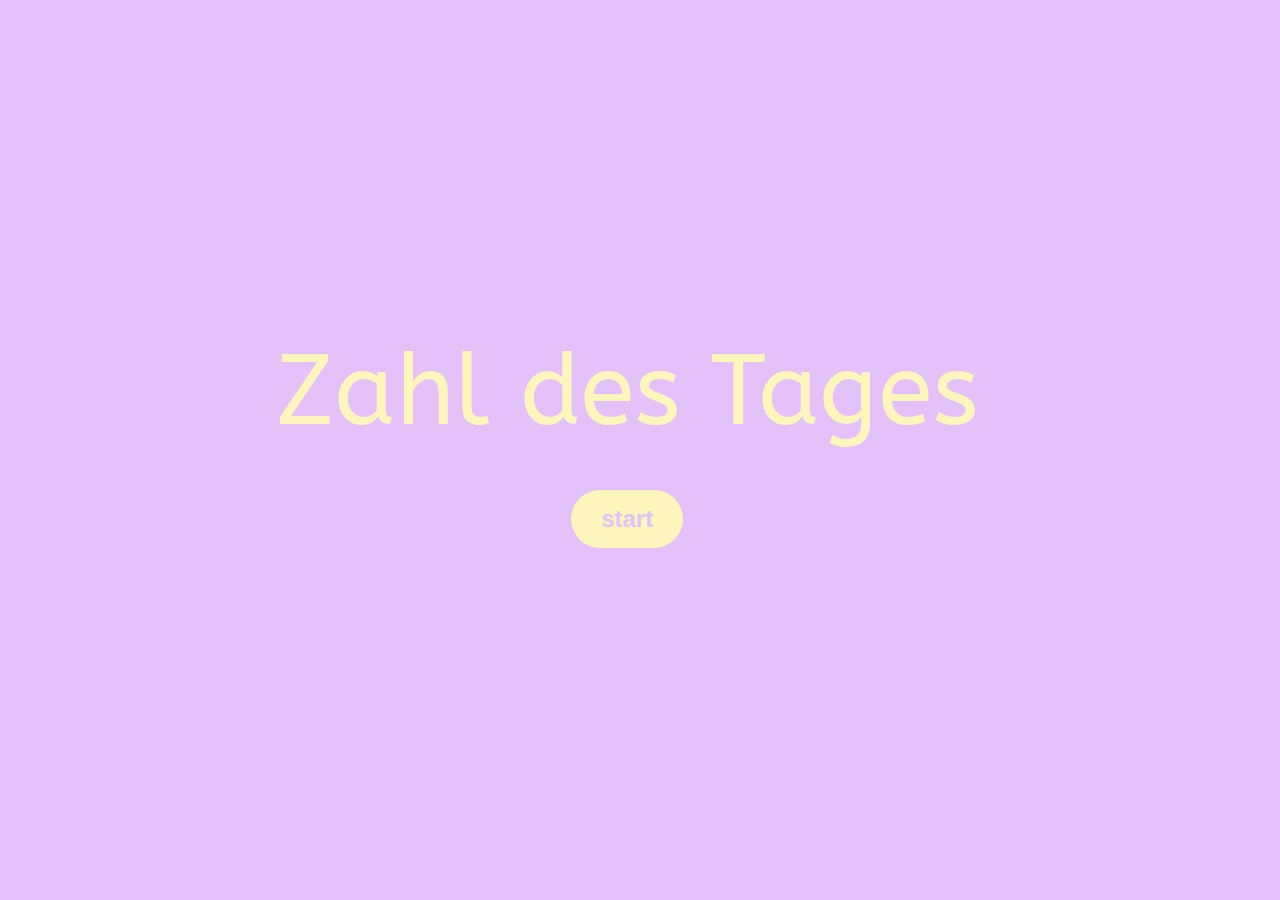
<file: index.html>
<!doctype html>
<html>

<head>
  
    <title>Zahl des Tages</title>
    <!-- <meta name="description" content="Our first page">
    <meta name="keywords" content="html tutorial template"> -->
    <link rel="preconnect" href="https://fonts.bunny.net">
<link href="https://fonts.bunny.net/css?family=abeezee:400" rel="stylesheet" />

</head>

<body>
    <div class="mainContent">
        <div id="number">Zahl des Tages</div>
        <button onclick="startCountdown()" class="buttonMain"> start</button>
    </div>
</body>
<link rel="stylesheet" href="style.css">
<script type="text/javascript" src="main.js"></script>
</html>
</file>
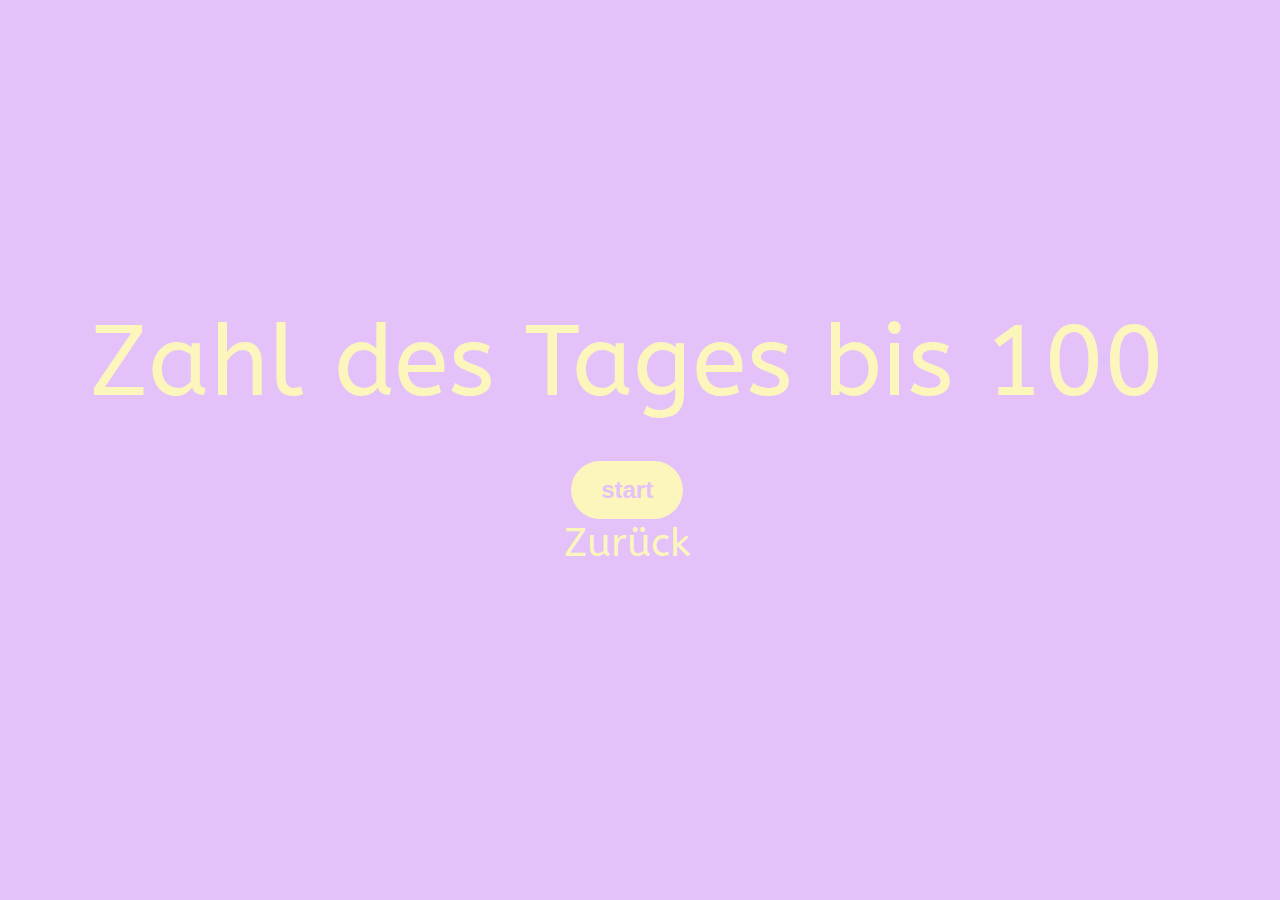
<file: hundert.html>
<!DOCTYPE html>
<html>
  <head>
    <title>Zahl des Tages bis 100</title>
    <!-- <meta name="description" content="Our first page">
    <meta name="keywords" content="html tutorial template"> -->
    <link rel="preconnect" href="https://fonts.bunny.net" />
    <link
      href="https://fonts.bunny.net/css?family=abeezee:400"
      rel="stylesheet"
    />
  </head>

  <body>
    <div class="mainContent">
      <div id="number">Zahl des Tages bis 100</div>
      <button onclick="startCountdown()" class="buttonMain">start</button>
      
      <a href="index.html">Zurück</a>
    </div>
  </body>
  <link rel="stylesheet" href="style.css" />
  <script type="text/javascript">
    const ZAHLENRAUM = 100;
  </script>
  <script type="text/javascript" src="main.js"></script>
</html>
</file>
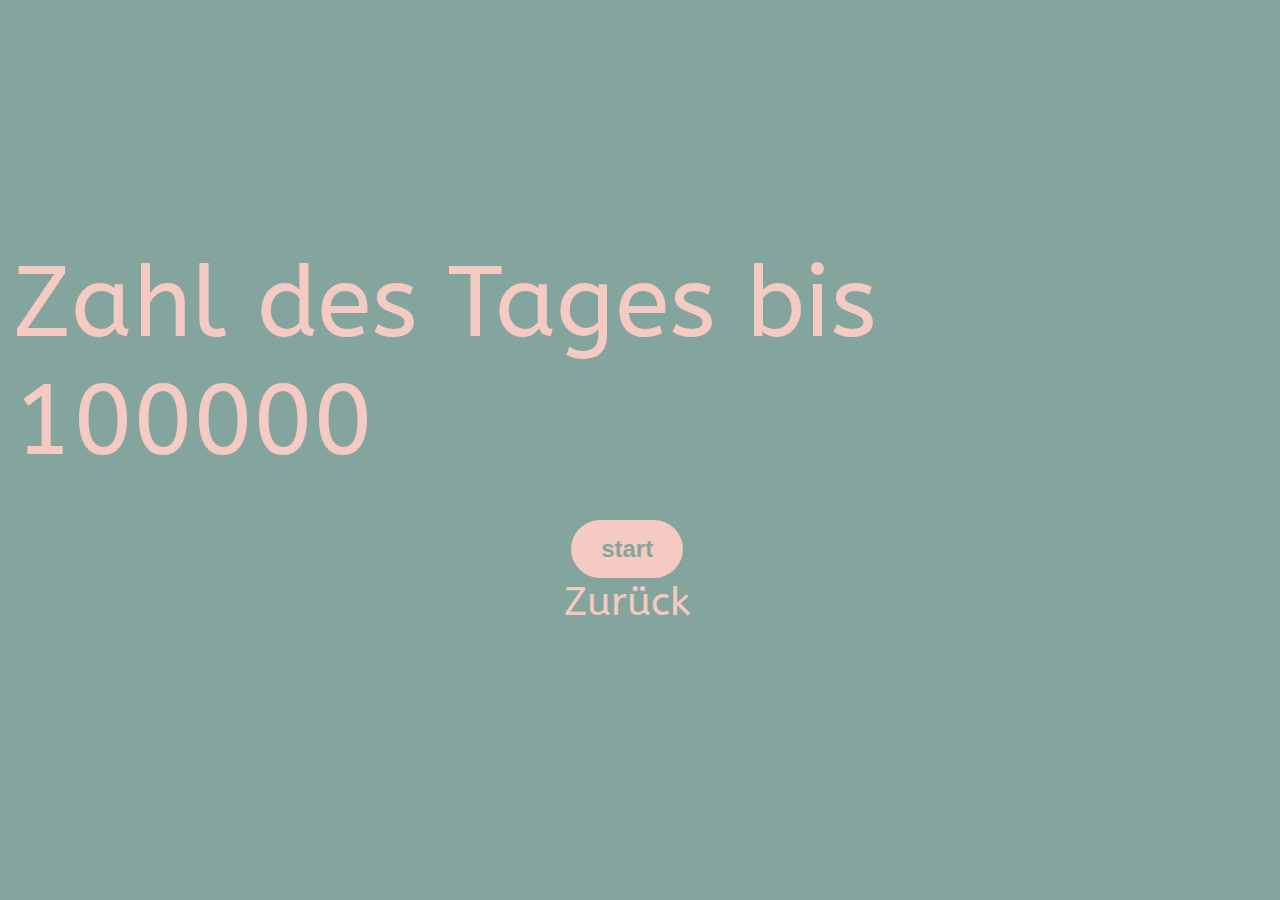
<file: hunderttausend.html>
<!DOCTYPE html>
<html>
  <head>
    <title>Zahl des Tages bis 100000</title>
    <!-- <meta name="description" content="Our first page">
    <meta name="keywords" content="html tutorial template"> -->
    <link rel="preconnect" href="https://fonts.bunny.net" />
    <link
      href="https://fonts.bunny.net/css?family=abeezee:400"
      rel="stylesheet"
    />
  </head>

  <body>
    <div class="mainContent">
      <div id="number">Zahl des Tages bis 100000</div>
      <button onclick="startCountdown()" class="buttonMain">start</button>
      
      <a href="index.html">Zurück</a>
    </div>
  </body>
  <link rel="stylesheet" href="style.css" />
  <script type="text/javascript">
    const ZAHLENRAUM = 100000;
  </script>
  <script type="text/javascript" src="main.js"></script>
</html>
</file>
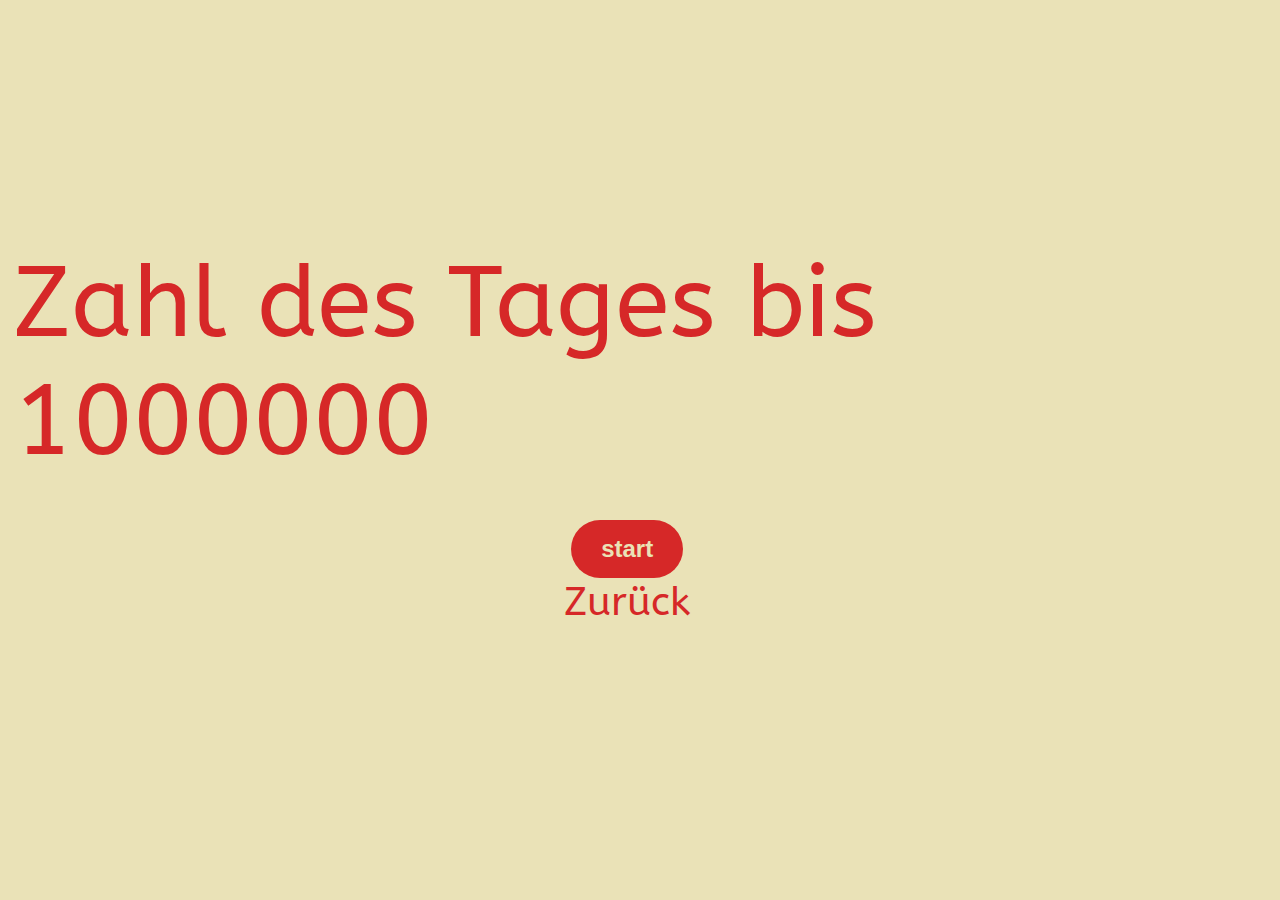
<file: million.html>
<!DOCTYPE html>
<html>
  <head>
    <title>Zahl des Tages bis 1000000</title>
    <!-- <meta name="description" content="Our first page">
    <meta name="keywords" content="html tutorial template"> -->
    <link rel="preconnect" href="https://fonts.bunny.net" />
    <link
      href="https://fonts.bunny.net/css?family=abeezee:400"
      rel="stylesheet"
    />
  </head>

  <body>
    <div class="mainContent">
      <div id="number">Zahl des Tages bis 1000000</div>
      <button onclick="startCountdown()" class="buttonMain">start</button>
      <a href="index.html">Zurück</a>
    </div>
  </body>
  <link rel="stylesheet" href="style.css" />
  <script type="text/javascript">
    const ZAHLENRAUM = 1000000;
  </script>
  <script type="text/javascript" src="main.js"></script>
</html>
</file>
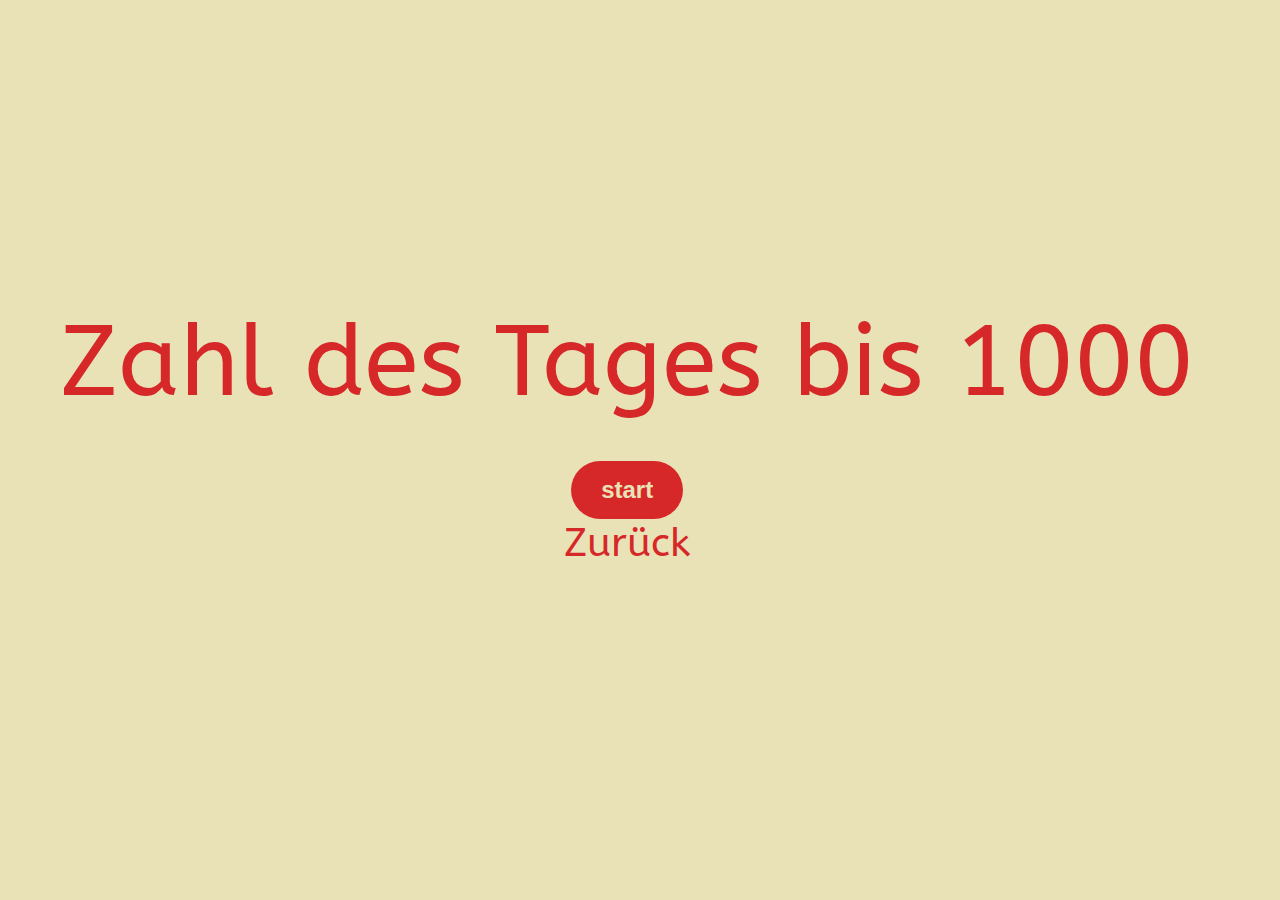
<file: tausend.html>
<!DOCTYPE html>
<html>
  <head>
    <title>Zahl des Tages bis 1000</title>
    <!-- <meta name="description" content="Our first page">
    <meta name="keywords" content="html tutorial template"> -->
    <link rel="preconnect" href="https://fonts.bunny.net" />
    <link
      href="https://fonts.bunny.net/css?family=abeezee:400"
      rel="stylesheet"
    />
  </head>

  <body>
    <div class="mainContent">
      <div id="number">Zahl des Tages bis 1000</div>
      <button onclick="startCountdown()" class="buttonMain">start</button>
      <a href="index.html">Zurück</a>
    </div>
  </body>
  <link rel="stylesheet" href="style.css" />
  <script type="text/javascript">
    const ZAHLENRAUM = 1000;
  </script>
  <script type="text/javascript" src="main.js"></script>
</html>
</file>
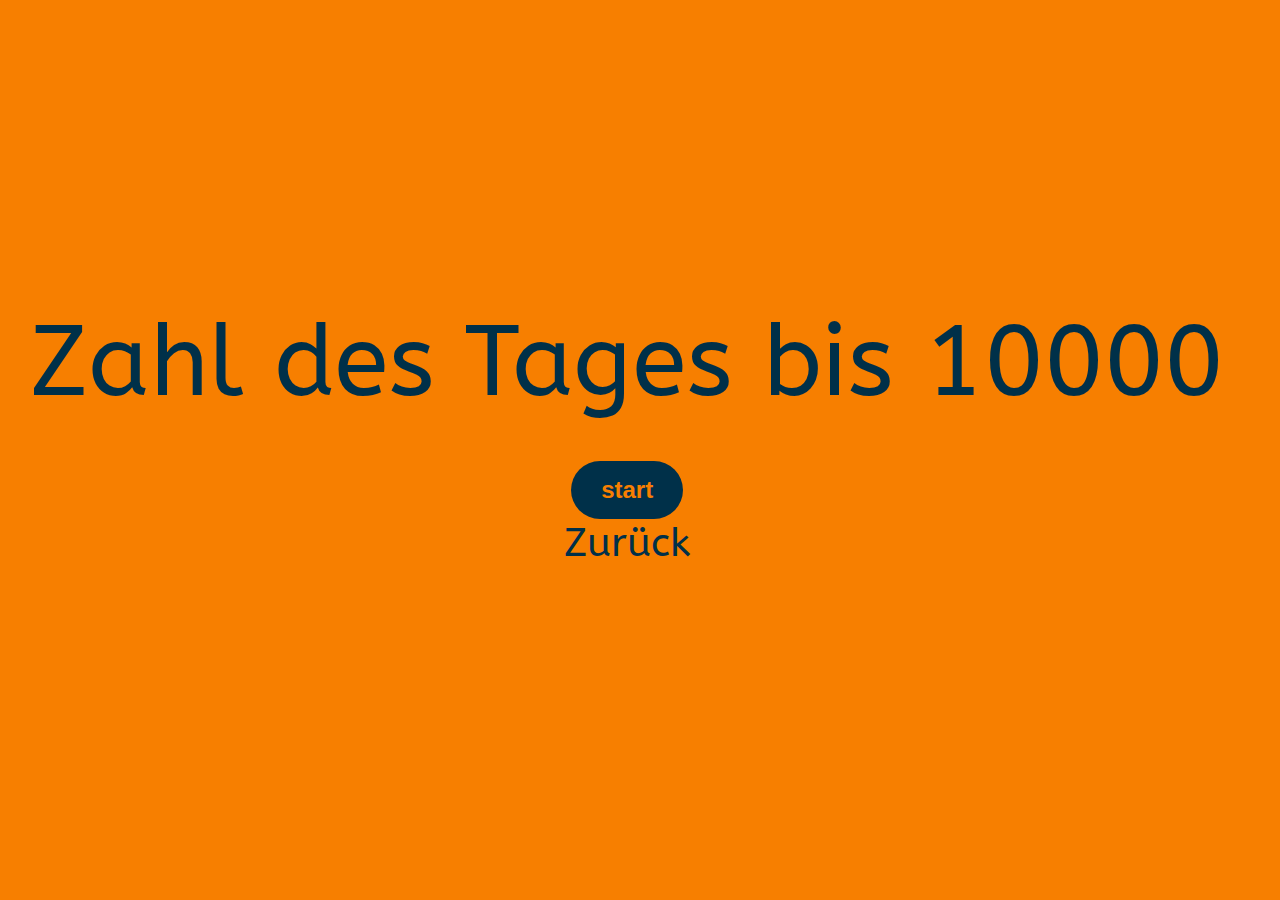
<file: zehntausend.html>
<!DOCTYPE html>
<html>
  <head>
    <title>Zahl des Tages bis 10000</title>
    <!-- <meta name="description" content="Our first page">
    <meta name="keywords" content="html tutorial template"> -->
    <link rel="preconnect" href="https://fonts.bunny.net" />
    <link
      href="https://fonts.bunny.net/css?family=abeezee:400"
      rel="stylesheet"
    />
  </head>

  <body>
    <div class="mainContent">
      <div id="number">Zahl des Tages bis 10000</div>
      <button onclick="startCountdown()" class="buttonMain">start</button>
      <a href="index.html">Zurück</a>
    </div>
  </body>
  <link rel="stylesheet" href="style.css" />
  <script type="text/javascript">
    const ZAHLENRAUM = 10000;
  </script>
  <script type="text/javascript" src="main.js"></script>
</html>
</file>
<file: style.css>
:root {
  --first-color: #ee9b00;
  --second-color: #0a6491;
}

html,
body {
  width: 98%;
  height: 98%;
  display: flex;
  justify-content: center;
  font-family: "ABeeZee", sans-serif;
  font-size: 40px;
  background-color: var(--first-color);
}
.mainContent {
  width: fit-content;

  margin: auto;
  flex-direction: column;
  justify-content: center;
  display: flex;
}
a {
  text-decoration: none;
  color: var(--second-color);
  text-align: center;
  margin-bottom: 0.3rem;
  transform: scale(1);
  transition: all 0.3s ease-in;
}
a:hover {
  transform: scale(1.4);
}

#number {
  font-size: 100px;
  color: var(--second-color);
  margin-bottom: 1rem;
}

.buttonMain {
  display: block;
  margin: auto;
  color: var(--first-color);
  background-color: var(--second-color);

  border: none;
  border-radius: 62px;
  padding-top: 0.4rem, 0.5rem;
  padding: 15px 30px;
  font-size: x-large;
  font-weight: bold;
}
</file>
